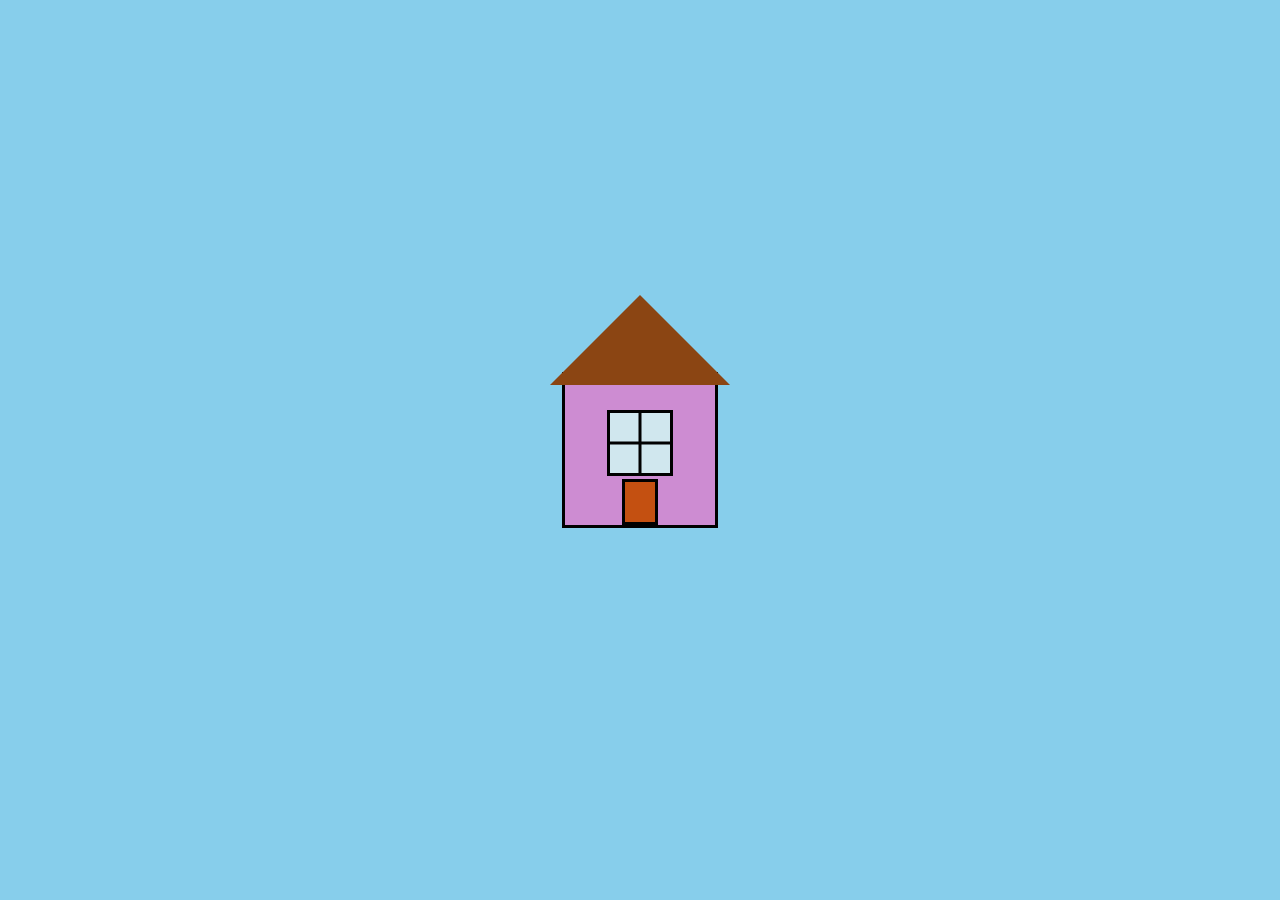
<file: 4 лаба/1.html>
<!DOCTYPE html>
<!DOCTYPE html>
<html lang="en">
<head>
  <meta charset="UTF-8">
  <meta name="viewport" content="width=device-width, initial-scale=1.0">
  <style>
    body {
      display: flex;
      align-items: center;
      justify-content: center;
      height: 100vh;
      margin: 0;
      background-color: #87CEEB; 
    }

    .house {
      position: relative;
      width: 150px;
      height: 150px;
      background-color: rgb(205, 140, 210); 
      border: 3px solid #000; 
    }

    .roof {
      position: absolute;
      top: -80px; 
      left: 50%;
      transform: translateX(-50%);
      width: 0;
      height: 0;
      border-left: 90px solid transparent; 
      border-right: 90px solid transparent; 
      border-bottom: 90px solid #8B4513; 
    }

    .door {
      position: absolute;
      bottom: 0;
      left: 50%;
      transform: translateX(-50%);
      width: 30px;
      height: 40px;
      background-color: #c45011; 
      border: 3px solid #000; 
    }

    .window {
      position: absolute;
      top: 45%;
      left: 50%;
      transform: translate(-50%, -50%);
      width: 60px;
      height: 60px;
      background-color: #d0e7ee; 
      border: 3px solid #000; 
      position: relative;
    }

    .window::before,
    .window::after {
      content: '';
      position: absolute;
      background-color: #000; 
    }

    .window::before {
      width: 100%;
      height: 3px;
      top: 50%;
      left: 0;
      transform: translateY(-50%);
    }

    .window::after {
      width: 3px;
      height: 100%;
      top: 0;
      left: 50%;
      transform: translateX(-50%);
    }
  </style>
  <title>Village House</title>
</head>
<body>
  <div class="house">
    <div class="roof"></div>
    <div class="door"></div>
    <div class="window"></div>
  </div>
</body>
</html>
</file>
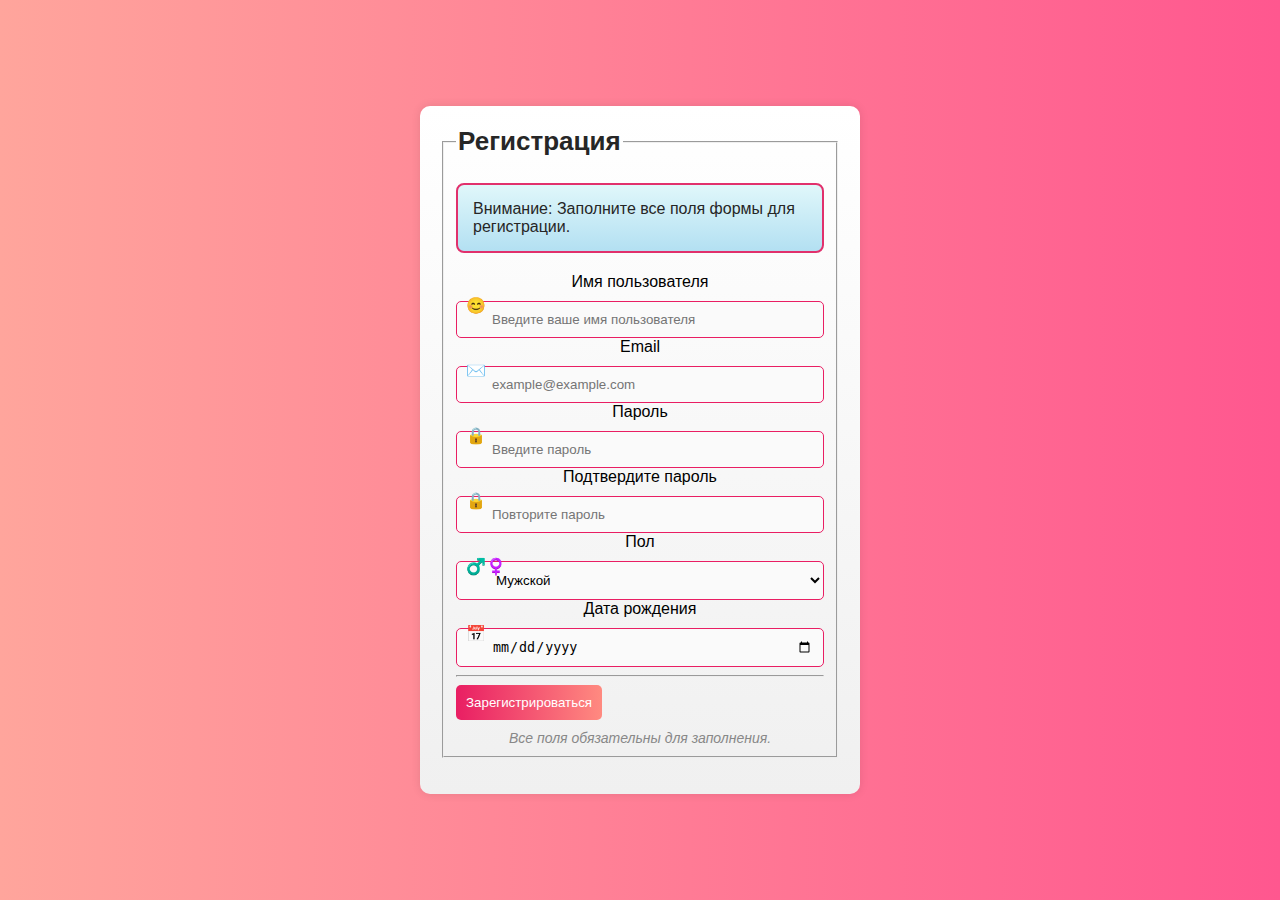
<file: 6 лаба/лаба6.html>
<html>
<head>
  <meta charset="UTF-8">
  <meta name="viewport" content="width=device-width, initial-scale=1.0">
  <meta name="description" content="Регистрация на сайте. Введите ваше имя пользователя, email, пароль и другие данные для регистрации.">
  <title>Регистрация</title>
  <style>
    body {
      font-family: Arial, sans-serif;
      background: linear-gradient(to right, #ffa59c, #ff578f);
      margin: 0;
      display: flex;
      justify-content: center;
      align-items: center;
      height: 100vh;
    }

    .container {
      width: 100%;
      max-width: 400px;
      background: linear-gradient(to bottom, #fff, #f0f0f0);
      padding: 20px;
      border-radius: 10px;
      box-shadow: 0 0 10px rgba(0, 0, 0, 0.1);
    }

    .registration-form {
      display: flex;
      flex-direction: column;
    }

    legend {
      font-size: 26px;
      font-weight: bold;
      color: #262626;
      margin-bottom: 20px;
      animation: neon 1s infinite alternate;
    }

    .custom-div {
      border: 2px solid #e1306c;
      background: linear-gradient(to bottom, #e0f7fa, #b3e0f2);
      padding: 15px;
      border-radius: 8px;
      margin-bottom: 20px;
    }

    .custom-div p {
      color: #262626;
      margin: 0;
    }

    .form-group {
      display: flex;
      flex-direction: column;
      position: relative;
    }

    label {
      text-align: center;
      margin-bottom: 10px;
    }

    input,
    select {
      padding: 10px;
      border: 1px solid #e91e63;
      border-radius: 5px;
      background-color: #fafafa;
      padding-left: 35px;
    }

    input:hover,
    select:hover {
      border-color: #d81b60;
      transition: border-color 0.3s ease-in-out;
    }

    input:focus,
    select:focus {
      outline: none;
      border-color: #e91e63;
      box-shadow: 0 0 5px rgba(233, 30, 99, 0.5);
    }

    .emoji {
      position: absolute;
      left: 10px;
      top: 50%;
      transform: translateY(-50%);
      color: #e91e63;
    }

    button {
      background: linear-gradient(to right, #e91e63, #ff8a80);
      color: #fff;
      padding: 10px;
      border: none;
      border-radius: 5px;
      cursor: pointer;
      transition: background 0.3s ease-in-out;
    }

    button:hover {
      background: linear-gradient(to right, #d81b60, #ff8a80);
    }

    .additional-info {
      text-align: center;
      font-size: 14px;
      color: #888;
      margin-top: 10px;
      margin-bottom: 0;
    }

    .emoji {
      position: absolute;
      left: 10px;
      top: 50%;
      transform: translateY(-50%);
      color: #e91e63;
    }

    @keyframes neon {
      from {
        text-shadow: 0 0 10px rgba(233, 30, 99, 0.8),
                     0 0 20px rgba(233, 30, 99, 0.8),
                     0 0 30px rgba(233, 30, 99, 0.8);
      }
      to {
        text-shadow: 0 0 5px rgba(233, 30, 99, 0.8),
                     0 0 10px rgba(233, 30, 99, 0.8),
                     0 0 15px rgba(233, 30, 99, 0.8);
      }
    }

    #resultDiv {
      border: 2px solid #4cadaf;
      background: linear-gradient(to bottom, #d0fdd4, #a7ebbd);
      padding: 15px;
      border-radius: 8px;
      margin-bottom: 20px;
    }

    #resultDiv p {
      color: #262626;
      margin: 0;
    }
  </style>
</head>
<body>

  <div class="container">
    <form class="registration-form" id="registrationForm" onsubmit="return validateForm()">
      <fieldset>
        <legend>Регистрация</legend>

        <div class="custom-div">
          <p><span class="custom-span">Внимание:</span> Заполните все поля формы для регистрации.</p>
        </div>

        <div class="form-group">
          <label for="username">Имя пользователя</label>
          <span class="emoji">😊</span>
          <input type="text" id="username" name="username" placeholder="Введите ваше имя пользователя" required>
        </div>

        <div class="form-group">
          <label for="email">Email</label>
          <span class="emoji">✉️</span>
          <input type="email" id="email" name="email" placeholder="example@example.com" required>
        </div>

        <div class="form-group">
          <label for="password">Пароль</label>
          <span class="emoji">🔒</span>
          <input type="password" id="password" name="password" placeholder="Введите пароль" required>
        </div>

        <div class="form-group">
          <label for="confirm-password">Подтвердите пароль</label>
          <span class="emoji">🔒</span>
          <input type="password" id="confirm-password" name="confirm-password" placeholder="Повторите пароль" required>
        </div>

        <div class="form-group">
          <label for="gender">Пол</label>
          <span class="emoji">♂️♀️</span>
          <select id="gender" name="gender">
            <option value="м">Мужской</option>
            <option value="ж">Женский</option>
            <option value="other">Другой</option>
          </select>
        </div>

        <div class="form-group">
          <label for="dob">Дата рождения</label>
          <span class="emoji">📅</span>
          <input type="date" id="dob" name="dob" required>
        </div>

        <hr>

        <button type="submit">Зарегистрироваться</button>

        <p class="additional-info"><i class="custom-i">Все поля обязательны для заполнения.</i></p>
      </fieldset>
    </form>
  </div>

  <script>
    function validateForm() {
      var form = document.getElementById("registrationForm");
      var elements = form.elements;

      for (var i = 0; i < elements.length; i++) {
        if (elements[i].hasAttribute("required") && elements[i].value.trim() === "") {
          alert("Пожалуйста, заполните все обязательные поля.");
          return false;
        }
      }

      var password = document.getElementById("password").value;
      var confirmPassword = document.getElementById("confirm-password").value;

      if (password !== confirmPassword) {
        alert("Пароли не совпадают. Пожалуйста, проверьте введенные пароли.");
        return false;
      }

      displayResult();
      clearFields();

      return false;
    }

    function displayResult() {
      var resultDiv = document.createElement("div");
      resultDiv.id = "resultDiv";
      var resultText = document.createElement("p");
      var username = document.getElementById("username").value;
      var email = document.getElementById("email").value;
      var gender = document.getElementById("gender").value;
      var dob = document.getElementById("dob").value;

      resultText.innerHTML = "<span class='custom-span'>Успешно:</span> Данные успешно отправлены." +
        "<br>Имя пользователя: " + username +
        "<br>Email: " + email +
        "<br>Пол: " + gender +
        "<br>Дата рождения: " + dob;

      resultDiv.appendChild(resultText);
      document.body.appendChild(resultDiv);
    }

    function clearFields() {
      var form = document.getElementById("registrationForm");
      form.reset();
    }
  </script>
</body>
</html>
</file>
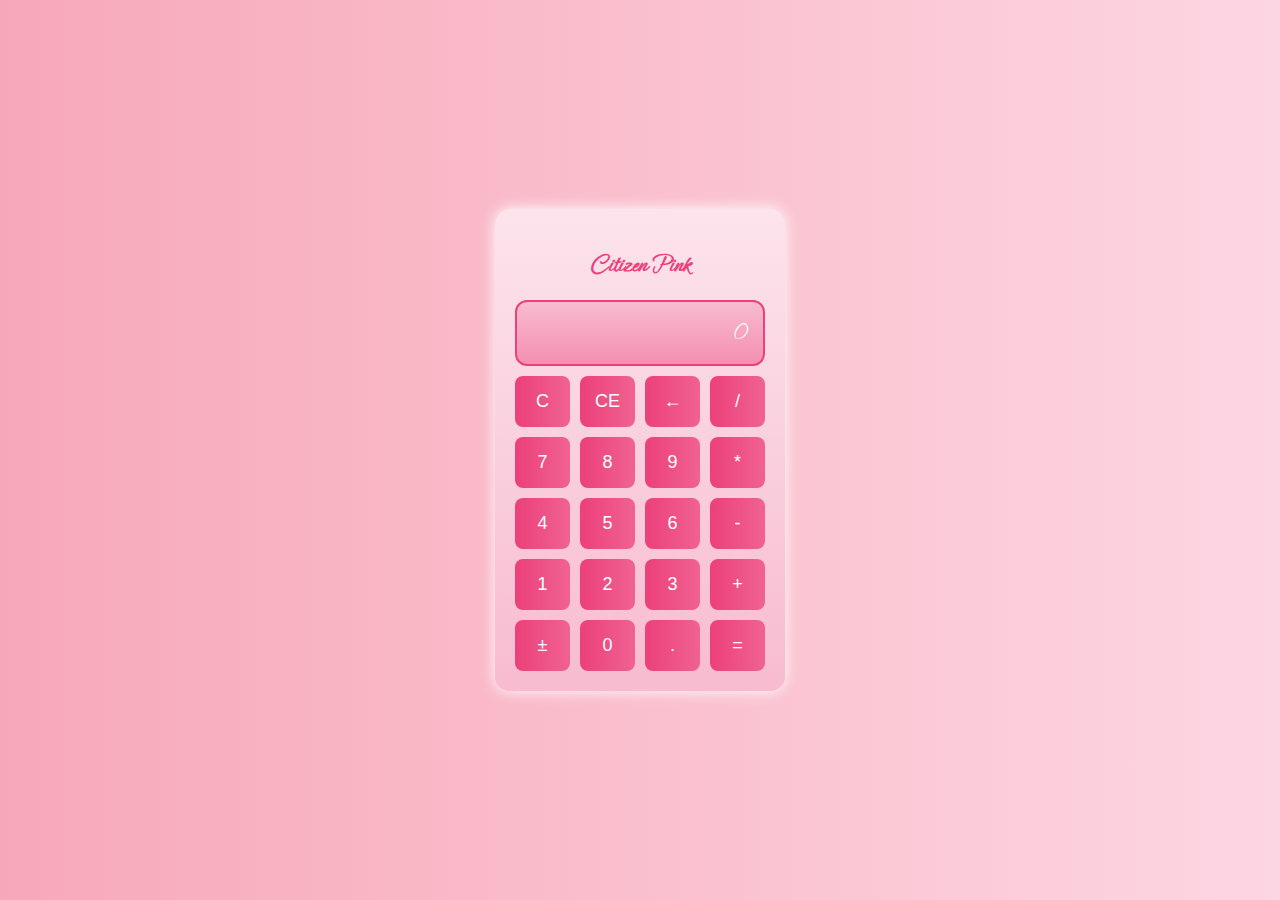
<file: 7 лаба/лаба 7.html>
<html>
<head>
  <meta charset="UTF-8">
  <meta name="viewport" content="width=device-width, initial-scale=1.0">
  <title>Citizen Pink Calculator</title>
  <link rel="stylesheet" href="https://fonts.googleapis.com/css2?family=Ephesis&display=swap">
  <style>
    body {
      font-family: 'Ephesis', sans-serif;
      background: linear-gradient(to right, #f7a8b8, #fdd6e3);
      margin: 0;
      display: flex;
      justify-content: center;
      align-items: center;
      height: 100vh;
    }

    .calculator {
      background: linear-gradient(to bottom, #fce4ec, #f8bbd0);
      padding: 20px;
      border-radius: 15px;
      box-shadow: 0 0 15px rgb(255, 255, 255);
    }

    .screen {
      border: 2px solid #ec407a;
      background: linear-gradient(to bottom, #f8bbd0, #f48fb1);
      padding: 15px;
      border-radius: 12px;
      margin-bottom: 10px;
      text-align: right;
      font-size: 24px;
      color: #fff;
    }

    .buttons {
      display: grid;
      grid-template-columns: repeat(4, 1fr);
      grid-gap: 10px;
    }

    button {
      padding: 15px;
      font-size: 18px;
      border: none;
      border-radius: 8px;
      cursor: pointer;
      background: linear-gradient(to right, #ec407a, #f06292);
      color: #fff;
      transition: background 0.3s ease-in-out;
    }

    button:hover {
      background: linear-gradient(to right, #d81b60, #f06292);
    }
  </style>
</head>
<body>

  <div class="calculator">
    <h2 style="text-align: center; color: #ec407a;">Citizen Pink</h2>
    <div class="screen" id="screen">0</div>
    <div class="buttons" onclick="calculate(event)">
      <button>C</button>
      <button>CE</button>
      <button>←</button>
      <button>/</button>
      <button>7</button>
      <button>8</button>
      <button>9</button>
      <button>*</button>
      <button>4</button>
      <button>5</button>
      <button>6</button>
      <button>-</button>
      <button>1</button>
      <button>2</button>
      <button>3</button>
      <button>+</button>
      <button>±</button>
      <button>0</button>
      <button>.</button>
      <button>=</button>
    </div>
  </div>

  <script>
    let currentInput = '0';
    let currentOperator = '';
    let memory = 0;

    function calculate(event) {
      const buttonValue = event.target.textContent;

      if (buttonValue === 'C') {
        currentInput = '0';
        currentOperator = '';
      } else if (buttonValue === 'CE') {
        currentInput = '0';
      } else if (buttonValue === '←') {
        currentInput = currentInput.slice(0, -1) || '0';
      } else if (buttonValue === '=') {
        currentInput = eval(memory + currentOperator + currentInput).toString();
        currentOperator = '';
      } else if (['+', '-', '*', '/'].includes(buttonValue)) {
        memory = parseFloat(currentInput);
        currentOperator = buttonValue;
        currentInput = '0';
      } else if (buttonValue === '±') {
        currentInput = (-parseFloat(currentInput)).toString();
      } else if (buttonValue === '.') {
        if (!currentInput.includes('.')) {
          currentInput += buttonValue;
        }
      } else {
        if (currentInput === '0' || currentInput === '-0') {
          currentInput = buttonValue;
        } else {
          currentInput += buttonValue;
        }
      }

      document.getElementById('screen').textContent = currentInput;
    }
  </script>
</body>
</html>
</file>
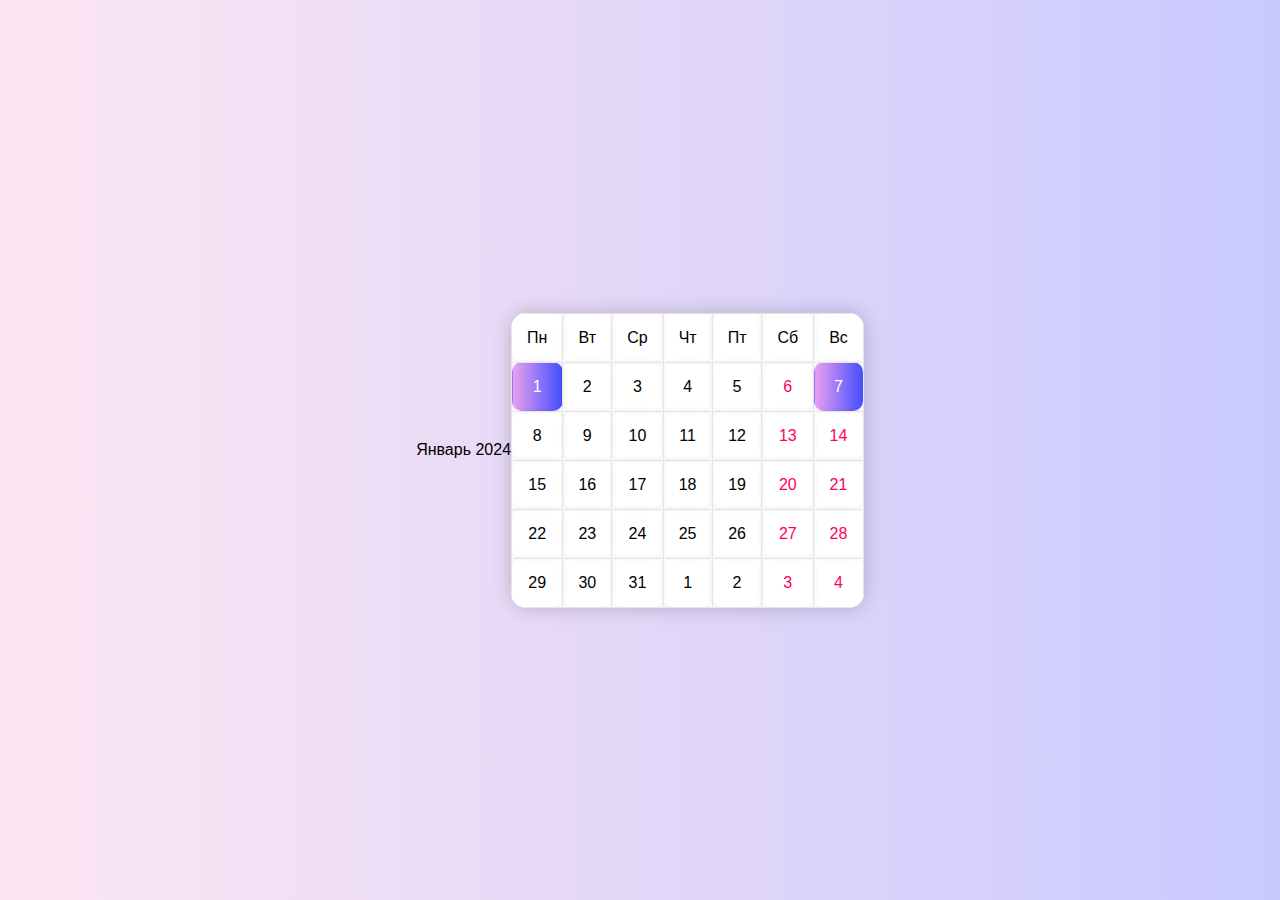
<file: 8 лаба/8.1 лаба.html>
<!DOCTYPE html>
<html lang="en">
<head>
    <meta charset="UTF-8">
    <meta name="viewport" content="width=device-width, initial-scale=1.0">
    <title>Beautiful Calendar - Январь 2024</title>
    <style>
        body {
            font-family: 'Segoe UI', Tahoma, Geneva, Verdana, sans-serif;
            display: flex;
            justify-content: center;
            align-items: center;
            height: 100vh;
            margin: 0;
            background: linear-gradient(to right, #fde6f2, #c9c9ff);
        }

        table {
            border-collapse: collapse;
            margin-top: 20px;
            border-radius: 15px;
            overflow: hidden;
            box-shadow: 0 0 20px rgba(0, 0, 0, 0.2);
            background-color: #fff;
        }

        th, td {
            border: 1px solid #e6e6e6;
            padding: 15px;
            text-align: center;
            border-radius: 10px;
            box-shadow: 0 0 5px rgba(0, 0, 0, 0.1);
        }

        th {
            background: linear-gradient(to right, #ff99cc, #ff66b2);
            color: #fff;
            border-radius: 15px 15px 0 0;
        }

        .weekend {
            color: #ff0055;
        }

        .holiday {
            background: linear-gradient(to right, #ffc2cc, #ffb3b3);
            color: #fff;
        }

        .highlight-january {
            background: linear-gradient(to right, #66c2ff, #3366cc);
            color: #fff;
        }

        .highlight-christmas,
        .highlight-new-year {
            background: linear-gradient(to right, rgb(235, 160, 238), rgb(65, 78, 255));
            color: #fff;
        }
    </style>
</head>
<body>
    <script>
        function getCalendar(month, year) {
            if (!month) month = new Date().getMonth() + 1;
            if (!year) year = new Date().getFullYear();

            var date = new Date(year, month - 1, 1);
            
            var table = document.createElement('table');
            var headerRow = table.insertRow();
            var daysOfWeek = ['Пн', 'Вт', 'Ср', 'Чт', 'Пт', 'Сб', 'Вс'];
            
            for (var i = 0; i < daysOfWeek.length; i++) {
                var headerCell = headerRow.insertCell();
                headerCell.textContent = daysOfWeek[i];
            }

            while (date.getMonth() === month - 1) {
                var row = table.insertRow();
                
                for (var i = 0; i < daysOfWeek.length; i++) {
                    var cell = row.insertCell();
                    var day = date.getDate();

                    if (i === 5 || i === 6) {
                        cell.classList.add('weekend');
                    }

                    if (date.getMonth() === 0 && (day === 1 || day === 7)) {
                        cell.classList.add('holiday', 'highlight-january', 'highlight-christmas', 'highlight-new-year');
                    }

                    cell.textContent = day;
                    date.setDate(day + 1);
                }
            }

            document.body.appendChild(table);
        }

        document.write('Январь 2024');
        getCalendar(1, 2024);
    </script>
</body>
</html>
</file>
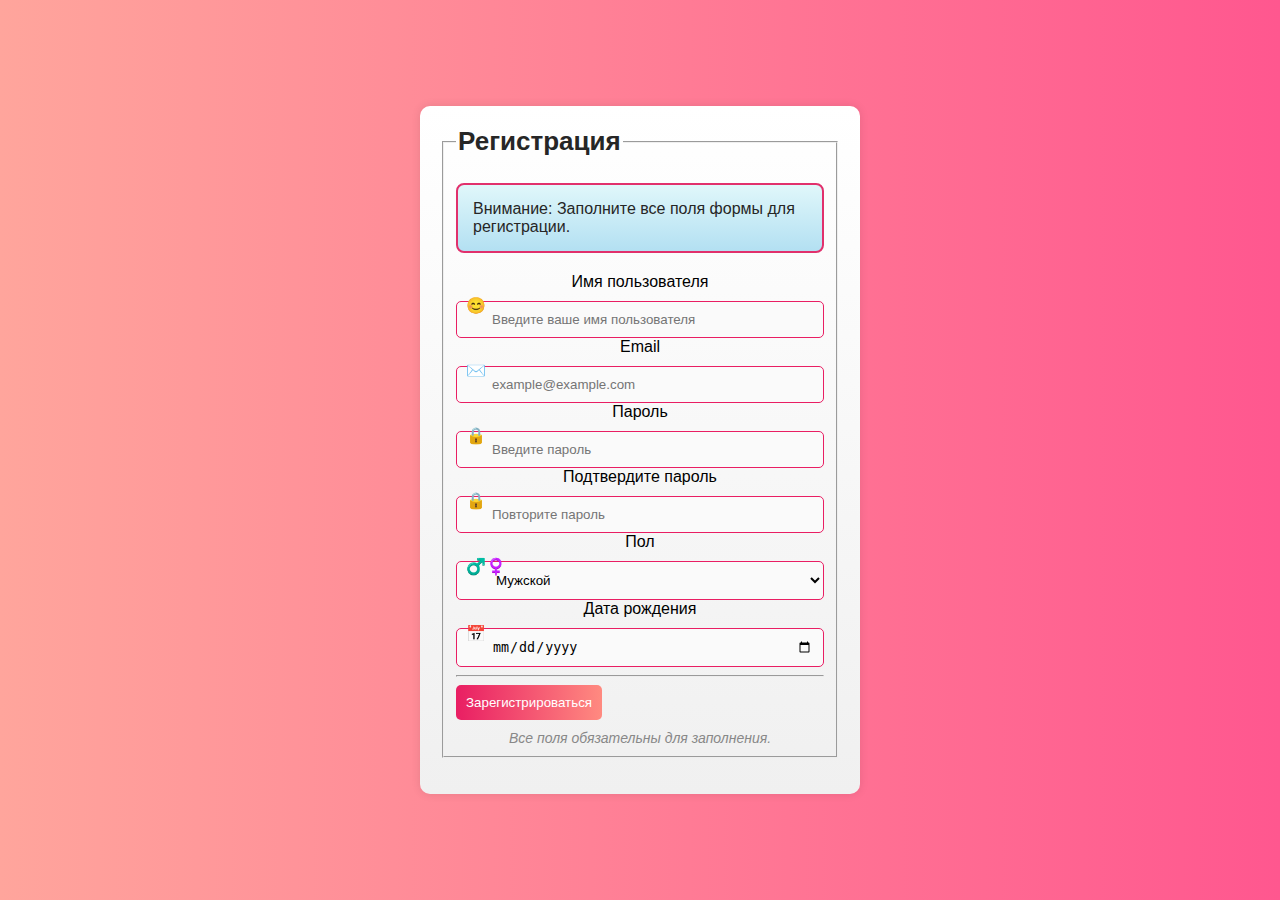
<file: лаба3/Laba3.html>
<html>
<head>
  <meta charset="UTF-8">
  <meta name="viewport" content="width=device-width, initial-scale=1.0">
  <meta name="description" content="Регистрация на сайте. Введите ваше имя пользователя, email, пароль и другие данные для регистрации.">
  <title>Регистрация</title>
  <style>
    body {
      font-family: Arial, sans-serif;
      background: linear-gradient(to right, #ffa59c, #ff578f);
      margin: 0;
      display: flex;
      justify-content: center;
      align-items: center;
      height: 100vh;
    }

    .container {
      width: 100%;
      max-width: 400px;
      background: linear-gradient(to bottom, #fff, #f0f0f0);
      padding: 20px;
      border-radius: 10px;
      box-shadow: 0 0 10px rgba(0, 0, 0, 0.1);
    }

    .registration-form {
      display: flex;
      flex-direction: column;
    }

    legend {
      font-size: 26px;
      font-weight: bold;
      color: #262626;
      margin-bottom: 20px;
      animation: neon 1s infinite alternate;
    }

    .custom-div {
      border: 2px solid #e1306c;
      background: linear-gradient(to bottom, #e0f7fa, #b3e0f2);
      padding: 15px;
      border-radius: 8px;
      margin-bottom: 20px;
    }

    .custom-div p {
      color: #262626;
      margin: 0;
    }

    .form-group {
      display: flex;
      flex-direction: column;
      position: relative;
    }

    label {
      text-align: center;
      margin-bottom: 10px;
    }

    input,
    select {
      padding: 10px;
      border: 1px solid #e91e63;
      border-radius: 5px;
      background-color: #fafafa;
      padding-left: 35px;
    }

    input:hover,
    select:hover {
      border-color: #d81b60;
      transition: border-color 0.3s ease-in-out;
    }

    input:focus,
    select:focus {
      outline: none;
      border-color: #e91e63;
      box-shadow: 0 0 5px rgba(233, 30, 99, 0.5);
    }

    /* Смайлики для полей ввода */
    .emoji {
      position: absolute;
      left: 10px;
      top: 50%;
      transform: translateY(-50%);
      color: #e91e63;
    }

    button {
      background: linear-gradient(to right, #e91e63, #ff8a80);
      color: #fff;
      padding: 10px;
      border: none;
      border-radius: 5px;
      cursor: pointer;
      transition: background 0.3s ease-in-out;
    }

    button:hover {
      background: linear-gradient(to right, #d81b60, #ff8a80);
    }

    .additional-info {
      text-align: center;
      font-size: 14px;
      color: #888;
      margin-top: 10px;
      margin-bottom: 0;
    }

    @media (max-width: 600px) {
      label {
        display: none;
      }

      input {
        margin-top: 10px;
      }
    }

    /* Добавление неона */
    @keyframes neon {
      from {
        text-shadow: 0 0 10px rgba(233, 30, 99, 0.8),
                     0 0 20px rgba(233, 30, 99, 0.8),
                     0 0 30px rgba(233, 30, 99, 0.8);
      }
      to {
        text-shadow: 0 0 5px rgba(233, 30, 99, 0.8),
                     0 0 10px rgba(233, 30, 99, 0.8),
                     0 0 15px rgba(233, 30, 99, 0.8);
      }
    }
  </style>
</head>
<body>
  <div class="container">
    <form class="registration-form">
      <fieldset>
        <legend>Регистрация</legend>

        <div class="custom-div">
          <p><span class="custom-span">Внимание:</span> Заполните все поля формы для регистрации.</p>
        </div>

        <div class="form-group">
          <label for="username">Имя пользователя</label>
          <span class="emoji">😊</span>
          <input type="text" id="username" name="username" placeholder="Введите ваше имя пользователя" required>
        </div>

        <div class="form-group">
          <label for="email">Email</label>
          <span class="emoji">✉️</span>
          <input type="email" id="email" name="email" placeholder="example@example.com" required>
        </div>

        <div class="form-group">
          <label for="password">Пароль</label>
          <span class="emoji">🔒</span>
          <input type="password" id="password" name="password" placeholder="Введите пароль" required>
        </div>

        <div class="form-group">
          <label for="confirm-password">Подтвердите пароль</label>
          <span class="emoji">🔒</span>
          <input type="password" id="confirm-password" name="confirm-password" placeholder="Повторите пароль" required>
        </div>

        <div class="form-group">
          <label for="gender">Пол</label>
          <span class="emoji">♂️♀️</span>
          <select id="gender" name="gender">
            <option value="male">Мужской</option>
            <option value="female">Женский</option>
            <option value="other">Другой</option>
          </select>
        </div>

        <div class="form-group">
          <label for="dob">Дата рождения</label>
          <span class="emoji">📅</span>
          <input type="date" id="dob" name="dob" required>
        </div>

        <hr>

        <button type="submit">Зарегистрироваться</button>

        <p class="additional-info"><i class="custom-i">Все поля обязательны для заполнения.</i></p>
      </fieldset>
    </form>
  </div>
</body>
</html>
</file>
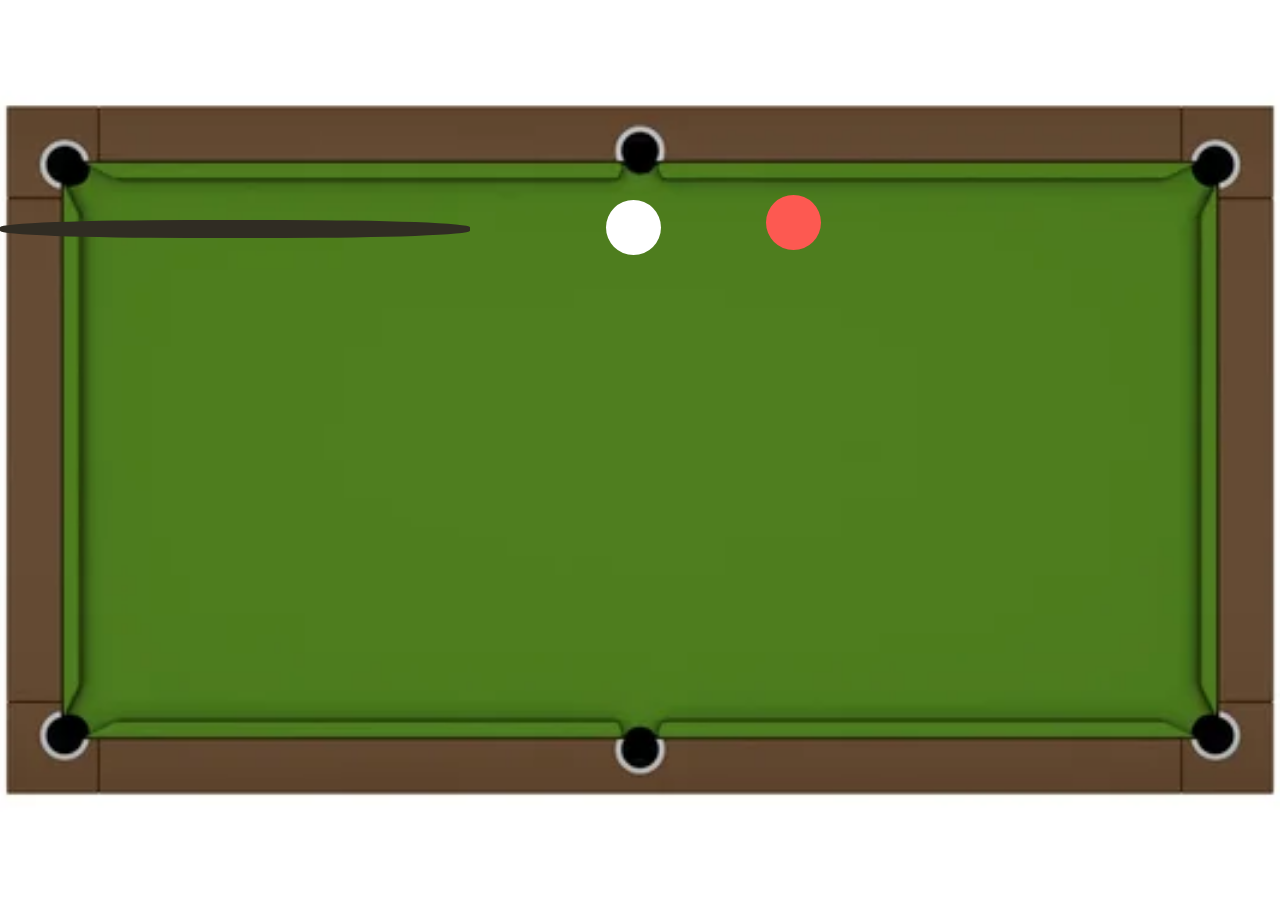
<file: 4 лаба/2/2.html>
<!DOCTYPE html>
<html>
<head>
  <link rel="stylesheet" type="text/css" href="style2.css">
  
    <title>Animation</title>
  </head>

  <body>
    <div class="container">

        <div class="table"></div>
        <div class="kii"> </div>
        <div class="target"></div>
        <div class="table-container"></div>
        <div class="target2"></div>
       
      </div>

  </body>
  </html>
</file>
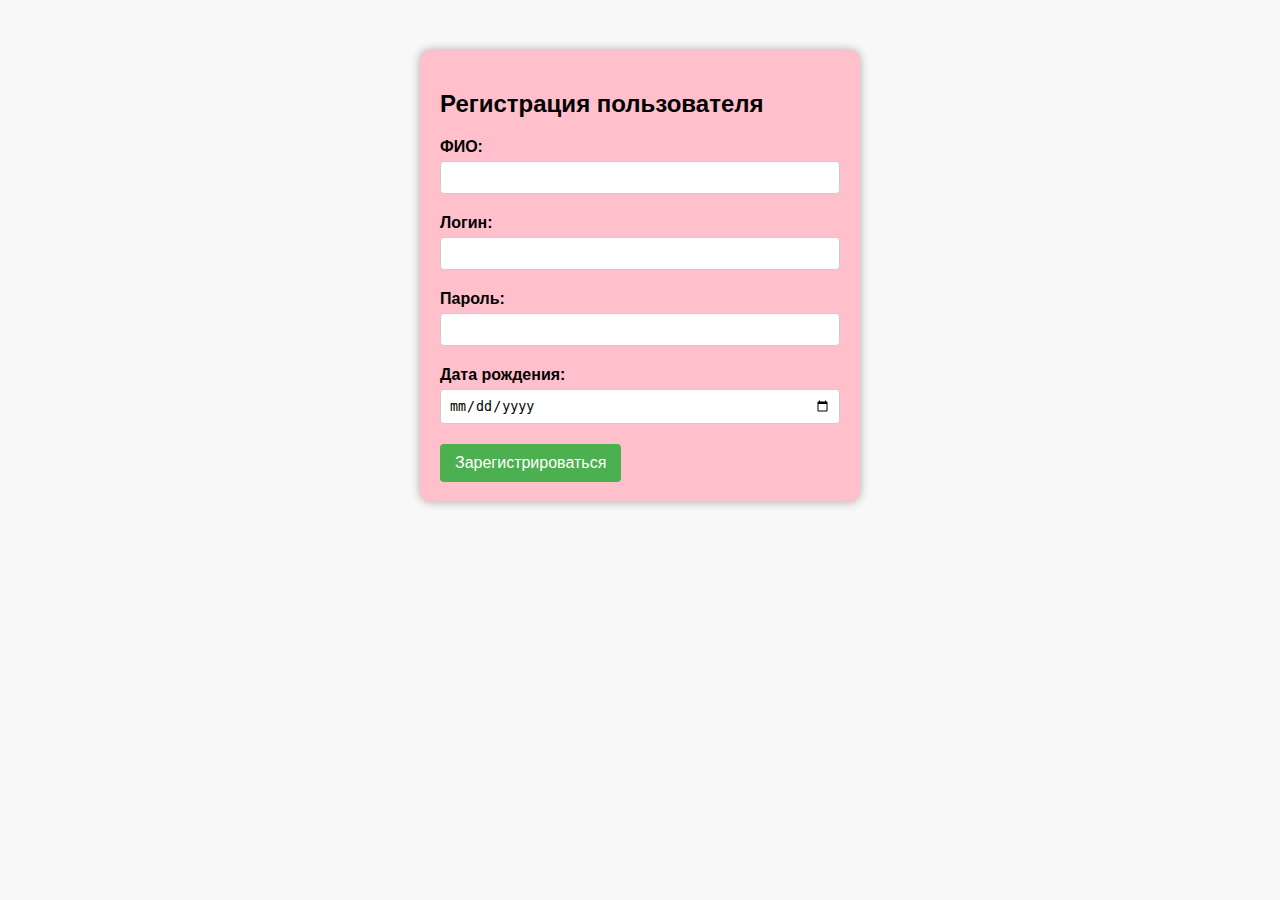
<file: 8 лаба/8/8.3.html>
<!DOCTYPE html>
<html lang="en">
<head>
    <meta charset="UTF-8">
    <meta name="viewport" content="width=device-width, initial-scale=1.0">
    <title>Регистрация пользователя</title>
    <style>
        body {
            font-family: Arial, sans-serif;
            background-color: #f8f8f8;
        }
        .registration-form {
            max-width: 400px;
            margin: 50px auto;
            padding: 20px;
            background-color: #ffc0cb;
            border-radius: 10px;
            box-shadow: 0px 0px 10px 0px #aaa;
        }
        .form-group {
            margin-bottom: 20px;
        }
        label {
            display: block;
            font-weight: bold;
            margin-bottom: 5px;
        }
        input {
            width: 100%;
            padding: 8px;
            box-sizing: border-box;
            border: 1px solid #ccc;
            border-radius: 4px;
        }
        button {
            background-color: #4caf50;
            color: white;
            padding: 10px 15px;
            border: none;
            border-radius: 4px;
            cursor: pointer;
            font-size: 16px;
        }
        button:hover {
            background-color: #45a049;
        }
    </style>
</head>
<body>
    <div class="registration-form">
        <h2>Регистрация пользователя</h2>
        <form action="process_registration.php" method="post">
            <div class="form-group">
                <label for="fullname">ФИО:</label>
                <input type="text" id="fullname" name="fullname" required>
            </div>
            <div class="form-group">
                <label for="login">Логин:</label>
                <input type="text" id="login" name="login" required>
            </div>
            <div class="form-group">
                <label for="password">Пароль:</label>
                <input type="password" id="password" name="password" required>
            </div>
            <div class="form-group">
                <label for="birthdate">Дата рождения:</label>
                <input type="date" id="birthdate" name="birthdate" required>
            </div>
            <button type="submit">Зарегистрироваться</button>
        </form>
    </div>
</body>
</html>
</file>
<file: 4 лаба/2/style2.css>
body {
  margin: 0;
  overflow: hidden;
  background: url('depositphotos_7577225-stock-photo-empty-billiard-table.jpg.webp') no-repeat center center fixed;
  background-size: cover;
  display: flex;
  justify-content: space-between;
  align-items: flex-end;
  height: 90px;
}

.kii {
  content: "";
  position: absolute;
  width: 470px;
  height: 18px;
  border-radius: 40%;
  background-color: #302c23;
  top: 220px;
  left: 0px;
  animation: palka 2s;
  transform-origin: left center;
}

.target {
position: absolute;
  width: 55px;
  height: 55px;
  background: white;
  border-radius: 50%;
  top: 200px;
  left: 606px;
  animation: target 5s ease-in;
  animation-delay: 1s;
  transform-origin: left center;
}

.target2  {
position: absolute;
  width:55px;
  height: 55px;
  background: rgb(253, 89, 81);
  border-radius: 50%;
  top: 195px;
  left: 766px;
  animation: col 5s ease-in;
  animation-delay: 1.5s;
  transform-origin: left center;
}

.table {
  margin: -40;
  overflow: hidden;
  display: flex;
  align-items: center;
  justify-content: center;
  height: 60vh;
}

.table-container {
  background: url('depositphotos_7577225-stock-photo-empty-billiard-table.jpg.webp') no-repeat center center fixed;
  background-size: cover;
  width: 100%;
  height: 100%;
}

@keyframes col {
  0% {
  top: 194px;
  left: 766px;
  }
  100% {
  top: 164px;
  left: 850px;
  }
}

@keyframes palka {
  0% {
    transform: translateX(0);
  }
  100% {
    transform: translateX(170px);
  }
}

@keyframes target {
  0% {
    transform: translateX(0);
  }
50% {
    transform: translateX(120px);
  }
  100% {
    transform: rotate(100deg);
transform: translateY(115px);
  }
}
</file>
